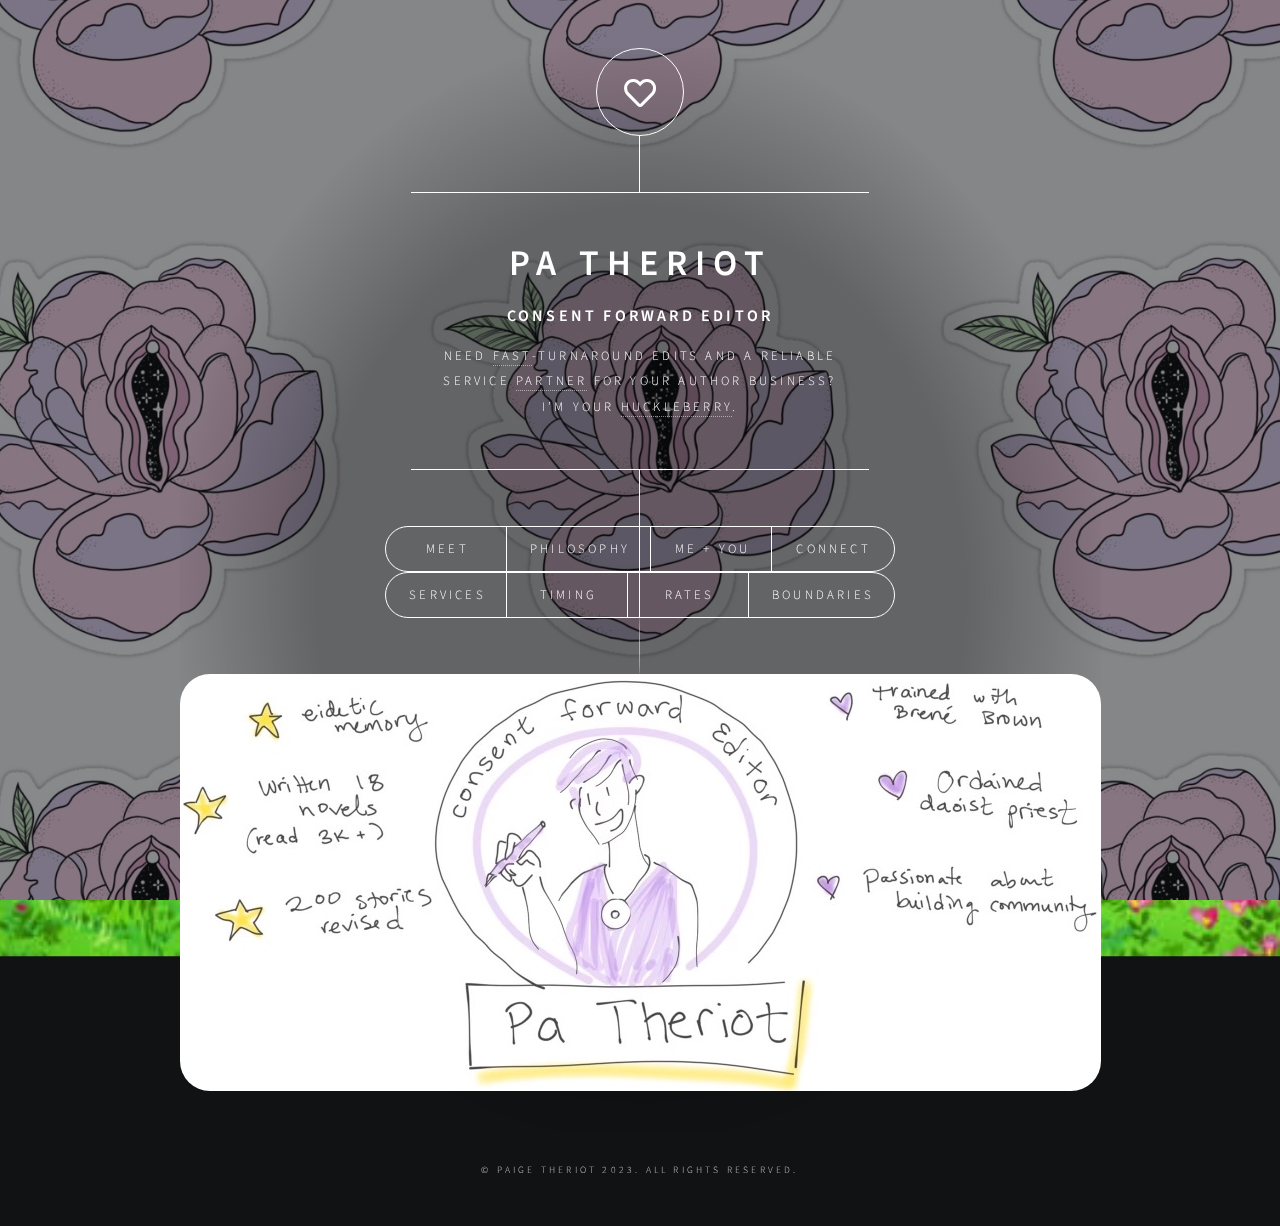
<file: index.html>
<!DOCTYPE HTML>
<!--
	Thanks to html5up for all the building blocks, and thank you to Jason Irby for finding the key to my GitHub snafu. <3
-->
<html>
	<head>
		<title>Pay it Forward Editorial</title>
		<profile="https://payitforwardeditorial.com/">
			<link rel="icon" 
				type="image/png" 
				href="images/cropped-pen-hrt-1.png"/>
		<meta charset="utf-8" />
		<meta name="viewport" content="width=device-width, initial-scale=1, user-scalable=no" />
		<link rel="stylesheet" href="assets/css/main.css" />
		<noscript><link rel="stylesheet" href="assets/css/noscript.css" /></noscript>
	</head>
	<body class="is-preload">

		<!-- Wrapper -->
			<div id="wrapper">

				<!-- Header -->
					<header id="header">
						<div class="logo">
							<span class="icon fa-heart"></span>
						</div>
						<div class="content">
							<div class="inner">
								<h1>Pa Theriot</h1>
								<h3>Consent Forward Editor</h3>
								<p>Need <a href="https://payitforwardeditorial.com/#timing" target="_blank">fast</a>-turnaround edits and a reliable </br> service <a href="https://paigetheriot.com/character" target="_blank">partner</a> for your author business? </br> I’m your <a href="https://docs.google.com/spreadsheets/d/1mNbSjGsHrEBaIPnhWEKgdiFOK3sWktn1BQplVMZzh4g/template/preview" target="_blank">huckleberry</a>.</p>
							</div>
						</div>
						<nav>
							<ul>
								<li><a href="#meet">Meet</a></li>
								<li><a href="#philo">Philosophy</a></li>
								<li><a href="#fit">Me + You</a></li>
								<li><a href="#connect">Connect</a></li>
								<!--<li><a href="#elements">Elements</a></li>-->
								</ul>
								<ul>
									<li><a href="#service">Services</a></li>
									<li><a href="#timing">Timing</a></li>
									<li><a href="#rate">Rates</a></li>
									<li><a href="#boundaries">Boundaries</a></li>
									<!--<li><a href="#elements">Elements</a></li>-->
								</ul>
							</ul>
						</nav>
						<span class="image main"><img src="images/Theriot Brand copy.jpg" alt="" /></span>
					</header>

				<!-- Main -->
					<div id="main">

						<!-- Meet -->
							<article id="meet">
								<h2 class="major">Meet</h2>
								<span class="image main"><img src="images/Theriot.jpg" alt="" /></span>
								<p>Hello! 
								</br>
								</br>Pa here, delighted to welcome you to my little patch of the internet. 
								</br>
								</br>I'm an editor, ordained Daoist priest, and our resident shenaniganer.
								</br>
								</br>Book recommendations are my love language. It's an eternal delight of mine to hear the last book you read that left you feeling completely seen and satisfied.
								</br>
								</br>I've written eighteen novels, which have all been therapy for my soul. I keep intending to pivot to more marketable content, but I am a nonsense person, and the heart wants what it wants. 
								</br>
								</br>Surprise breadwinner for my three small children, I'm surfing the waves of these wild times, and keen to form community with kindred spirits.
								</br>
								</br>Success in writing is all about <a href="https://www.tiktok.com/@patheriot" target="_blank">community</a>.
								</br>
								</br>Excited to meet you, laugh unreasonably, and stay up far too late over a pot of tea to hear all your gorgeous stories.
								</br>
								</br>Happy writing,
								</br>		
								</br>Your Pa.
								</br>
								</br><div class="tidycal-embed" data-path="patheriot/scene-review"></div>
<script src="https://assets.tidycal.com/js/embed.js" async></script> </p>
							</article>



						<!-- Bless -->
							<article id="bless">
								<h2 class="major">Bless</h2>
								<span class="image main"><img src="images/Theriot.jpg" alt="" /></span>
								<p>Hello! 
								</br>
								</br>Pa here, delighted to welcome you to my little patch of green on the internet. 
								</br>
								</br>Whatever trail of breadcrumbs or floral scent on the wind lead you here, I'm delighted you've come.
								</br>
								</br>If you're ready to dive in for the next episode of Bless, enter your information here: <a href="https://forms.gle/Z4xvvQU61Dcw75M76" target="_blank">Bless Me</a>.
								</br>
								</br>And if you've come here for deep cut information on the serial as a whole:
								</br>
								</br>Deep in a wilderness full of spooks, Sophia the widowed pregnant ex-doctor, heals family grief with her children, attracting ardent support and ominous attention from dear friends and mysterious creatures.
								</br>
								</br>For vibes, it's Gilmore Girls meets Song of the Sea.
								</br>
								</br>In a deep movie announcer voice: In a story through realms of reality... Pregnant widow Sophia protects her children, newly teen and seven, through their labyrinthian process of grief. We'll see grief journals (free therapy!), deep friendships, and cheeky supernatural beings. She's left medicine, but her family and the mysterious creatures who support and feed off her need healing. It's a Coming of Age story into womanhood, as she individuates into what she is in the wake of everything that was expected of her.
								</br>
								</br>My goal with this work was to write a feminine story in feminine voice – did I obsess over Cixous' deconstructionism, Hofstadter, and the structure of fugues? Why yes, yes I did. And why? Because I wanted to. I wanted to represent the process of pregnancy and labor more fully and truly than with ice cream and pickles, spontaneous water breakage, and one scene of screaming. To explore the awkward process of learning to love again after a lifetime promise with signed contracts and children breaks. To steep in a warm bath of friendship, love, and humor, when everything falls apart.
								</br>							
								</br>I hope you find something to love in it. It's packed to the gills with meaning, laughs, and healing, and has taught me so much.I hope you find something to love in it. It's packed to the gills with meaning, laughs, and healing, and has taught me so much.								
								</br>							
								</br>Have you read Lesser's Cassandra Speaks, or Monk Kidd's Dance of the Dissident Daughter? Through modernity, bad actors have not only suppressed the feminine voice, but actively and systematically destroyed it. We can make different choices now, if we dare. This is a long, goofy, challenging narrative—not for the faint of heart. You'll have access to it here in its raw, unpolished form. Are you ready?								
								</br>		
								</br> <a href="https://forms.gle/Z4xvvQU61Dcw75M76" target="_blank">Bless</a>.
								</br>
								</br>Happy dreaming,
								</br>		
								</br>Your Pa.
								</br>
							</article>


						<!-- Edits Cry -->
							<article id="plotforest23">
								<h2 class="major">Do Edits Make You Cry?</h2>
								<span class="image main"><img src="images/Theriot.jpg" alt="" /></span>
								<p>Hello! 
								</br>
								</br>Pa here, delighted to welcome you to my cozy little nook of the internet. 
								</br>
								</br>Whether you've clicked through during the talk or during the afterglow of the summit, I'm so glad you've come.
								</br>
								</br>Filling out this quick form will get you access to the free materials for our talk today: <a href="https://forms.gle/ouAhamuzxbXmhk119" target="_blank">CLICK HERE</a>
								</br> 
								</br>Our workshop guidebook includes additional resources (like the slides and full transcript) and journaling prompts. Purchase yours here as a printable PDF or digital workbook: 
								</br>	PDF:
									<form action="https://www.paypal.com/cgi-bin/webscr" method="post" target="_blank">
									   <input type="hidden" name="cmd" value="_s-xclick" />
									   <input type="hidden" name="hosted_button_id" value="VSCJDHFXPGFQU" />
									   <input type="hidden" name="currency_code" value="USD" />
									   <input type="image" src="https://www.paypalobjects.com/en_US/i/btn/btn_buynowCC_LG.gif" border="0" name="submit" title="PayPal - The safer, easier way to pay online!" alt="Buy Now" />
									</form>
								Fillable Workbook: 
									<form action="https://www.paypal.com/cgi-bin/webscr" method="post" target="_blank">
									   <input type="hidden" name="cmd" value="_s-xclick" />
									   <input type="hidden" name="hosted_button_id" value="WRSA6NLQHJ9LL" />
									   <input type="hidden" name="currency_code" value="USD" />
									   <input type="image" src="https://www.paypalobjects.com/en_US/i/btn/btn_buynowCC_LG.gif" border="0" name="submit" title="PayPal - The safer, easier way to pay online!" alt="Buy Now" />
									</form> (Make sure to click "Return to Merchant." If it doesn't automatically download, please <a href="mailto:editor.theriot@gmail.com">email me</a>)
								</br>
								</br>I have a secret gift to offer any writer who's attended the summit and wishes they could afford professional editing (Click this link or the title card for more details: <a href="https://tidycal.com/patheriot/plot-present" target="_blank">Plot Forest Present</a>)
								</br>
								</br><div class="tidycal-embed" data-path="patheriot/plot-present"></div>
									<script src="https://assets.tidycal.com/js/embed.js" async></script>
								</br>							
								</br>Editorial Fit Assessments can be purchased here. After completing the form, you'll receive a personalized recording full of guidance:	
									<form action="https://www.paypal.com/cgi-bin/webscr" method="post" target="_blank">
 									   <input type="hidden" name="cmd" value="_s-xclick" />
									   <input type="hidden" name="hosted_button_id" value="QYPPP4QX24N6W" />
									   <input type="hidden" name="currency_code" value="USD" />
									   <input type="image" src="https://www.paypalobjects.com/en_US/i/btn/btn_buynowCC_LG.gif" border="0" name="submit" title="PayPal - The safer, easier way to pay online!" alt="Buy Now" />
									</form>(Again, make sure to click "Return to Merchant," and if you run into any trouble, please <a href="mailto:editor.theriot@gmail.com">email me</a>)
								</br>
								</br>Success in writing is all about community, and I'm so grateful to Daniel for bring us all together.
								</br>
								</br>So proud of you,
								</br>		
								</br>Your Pa.
								</br>
								<span class="image main"><img src="images/Theriot Brand.jpg" alt="" /></span>
							</article>

					<!-- Soul Retrieval -->
							<article id="plotforest">
								<h2 class="major">Manuscript Soul Retrieval</h2>
								<span class="image main"><img src="images/Theriot.jpg" alt="" /></span>
								<p>Hello! 
								</br>
								</br>Pa here, delighted to welcome you to my cozy little nook of the internet. 
								</br>
								</br>Whether you've clicked through during the talk or during the afterglow of the summit, I'm so glad you've come.
								</br>
								</br>Filling out this quick form will get you access to the free materials for our talk today: <a href="https://forms.gle/meFpjVDXuYrhNWRX9" target="_blank">CLICK HERE</a>
								</br> 
								</br>Our workshop guidebook includes additional resources (like the full transcript) and journaling prompts. Purchase yours here as a printable PDF or digital workbook: 
								</br>
								</br>	PDF:
									<script src="https://www.paypal.com/sdk/js?client-id=BAAdBPYpzbMEyiidTPsVthHJsUzTN3J3aIZ1f9lElgv5mLi_1y0yzrCwNyOdq_dCS8TUOytI3U9b4PMFrQ&components=hosted-buttons&enable-funding=venmo&currency=USD"></script>
										<div id="paypal-container-FYJ8XR4VV45EN"></div>
										<script>
 										 paypal.HostedButtons({
										    hostedButtonId: "FYJ8XR4VV45EN",
										  }).render("#paypal-container-FYJ8XR4VV45EN")
										</script>
								Fillable Workbook: 
									<script src="https://www.paypal.com/sdk/js?client-id=BAAdBPYpzbMEyiidTPsVthHJsUzTN3J3aIZ1f9lElgv5mLi_1y0yzrCwNyOdq_dCS8TUOytI3U9b4PMFrQ&components=hosted-buttons&enable-funding=venmo&currency=USD"></script>
										<div id="paypal-container-MC59XVLDPKPGY"></div>
										<script>
										  paypal.HostedButtons({
										    hostedButtonId: "MC59XVLDPKPGY",
										  }).render("#paypal-container-MC59XVLDPKPGY")
									</script> (Make sure to click "Return to Merchant." If it doesn't automatically download, please <a href="mailto:editor.theriot@gmail.com">email me</a>)
								</br>
								</br>I have a secret gift to offer any writer who's attended the summit and wishes they could afford professional editing (Click this link or the title card for more details: <a href="https://tidycal.com/patheriot/plot-present" target="_blank">Plot Forest Present</a>)
								</br>
								</br><div class="tidycal-embed" data-path="patheriot/plot-present"></div>
									<script src="https://assets.tidycal.com/js/embed.js" async></script>
								</br>							
								</br>Inside Outline Audio Reviews can be purchased here. After completing the form, you'll receive a personalized recording full of guidance:	
									<form action="https://www.paypal.com/cgi-bin/webscr" method="post" target="_blank">
 									   <input type="hidden" name="cmd" value="_s-xclick" />
									   <input type="hidden" name="hosted_button_id" value="QYPPP4QX24N6W" />
									   <input type="hidden" name="currency_code" value="USD" />
									   <input type="image" src="https://www.paypalobjects.com/en_US/i/btn/btn_buynowCC_LG.gif" border="0" name="submit" title="PayPal - The safer, easier way to pay online!" alt="Buy Now" />
									</form>(Again, make sure to click "Return to Merchant," and if you run into any trouble, please <a href="mailto:editor.theriot@gmail.com">email me</a>)
								</br>
								</br>Once you purchase a plot pass to the summit, you'll gain access to the bonus of up to five minutes of audio review from me via Telegram for your Foolscap, completed after the first pass of revision on your revivified novel.
								</br>
								</br>Success in writing is all about community, and I'm so grateful to Daniel for bringing us all together.
								</br>
								</br>So proud of you,
								</br>		
								</br>Your Pa.
								</br>
								<span class="image main"><img src="images/Theriot Brand.jpg" alt="" /></span>
							</article>
						
						


						
						<!-- Me + You -->
							<article id="fit">
								<h2 class="major">Me + You</h2>
								<span class="image main"><img src="images/rev.JPG" alt="" /></span>
								<p>Are We a Fit?</p>
								<p>I manage urgent editorial for romance authorpreneurs, championing pleasure-based revision.
								</br>
								</br>The heck does that mean?
								</br>
								</br>I think if edits make you cry, it's worth exploring why. But more about that later.
								</br>
								</br>My whole jam is working with writers consistently and developing relationships. 
								</br>
								</br>Rapport is everything in this work. I want to know a writer's heart so I can hear their voice in the story, and make it sing.
								</br>
								</br>I work exclusively with independent authors. The pace and passion give me juice.
								</br>
								</br>My preferred rhythm with regulars is one novel a month. Under 50k gets a one week turnaround, beyond that we can work it out with rush rates up to 100k in a week. (I am a machine. Thanks, Autism!) Regular clients have access to priority scheduling.
								</br>
								</br>I'm also delighted to work with niche publishers on a case-by-case basis.
								</br>
								</br>* I specialize in they/them pronouns and neurodivergence *
								</br>
								</br>Excited to meet you, and learn the worlds you dream into being!
								</br>
								</br>Happy writing,
								</br>
								</br>Pa</p>
							</article>

						<!-- Philosophy -->
							<article id="philo">
								<h2 class="major">Philosophy</h2>
								<span class="image main"><img src="images/hobbit.jpeg" alt="" /></span>
								<p>Writing is an isolated adventure.
								</br>
								</br>Success in writing is all about community. 
								</br>
								</br>Neurodivergence and intersectional identities can compound that heavy, gnarly feeling of being all alone in this.
								</br>
								</br>You are not alone.
								</br>
								</br>We get to grow faster, thanks to the outstretched hands from writers on the next rung up the ladder. And our need for contribution is fed when we can extend our hand to writers on the rung below.
								</br>
								</br>We're building a community here, with opportunities to give back and get a leg up that prioritize gratitude, consent, and true connection. 
								</br>
								</br>Yes, our profession necessitates deep silence and long hours braving caves of the collective psyche alone. No one can walk this path for us. 
								</br>
								</br>But, to be greeted with warmth on our return? 
								</br>
								</br>To be held with understanding and delight in the work we pour our whole selves into, time and time again?
								</br>
								</br>We get to do the hard work and laugh together. Revision can feel good.
								</br>
								</br>If that excites you, <a href="https://forms.gle/ANYkxXrXxgNbpjvU9" target="_blank">join me</a> for more.
								</br>
								</br>Yours,
								</br>
								</br>Pa</p>
							</article>

						<!-- Connect -->
							<article id="connect">
								<h2 class="major">Connect</h2>
								<form action="https://formsubmit.co/949e7241ab524f805113a7c709a662e8" method="POST">
									<div class="fields">
										<div class="field half">
											<label for="name">Name</label>
  											<input type="text" name="name" id="name" required>
										</div>
										<div class="field half">
											<label for="email">Email</label>
											<input type="text" name="email" id="email" required/>
										</div>
										<div class="field">
											<label for="message">Message</label>
											<textarea name="message" placeholder="Write your message here..." id="message" rows="4"></textarea>
										</div>
									</div>
									<ul class="actions">
										<input type="hidden" name="_next" value="https://payitforwardeditorial.com/#thanks" />
										<input type="hidden" name="subject" value="New Editorial Email: Woohoo!" />
										<li><input type="submit" value="Send Message" class="primary" /></li>
										<li><input type="reset" value="Reset" /></li>

									</ul>
								</form>
								<p>Payments accepted through Zelle (and for a 5% processing fee, through <a href="https://www.paypal.com/paypalme/thankspatheriot" target="_blank">PayPal</a>). 50% Deposit required on sending document.
								</br>If requesting editorial work more than a month in the furture, a 10% holding fee will secure your place on the schedule. Holding fees are non-refundable, and deduct automatically from the final payment.</p>
								<ul class="icons">
									<li><a class="icon brands fa-tiktok" href="https://www.tiktok.com/@captainparent" target="_blank"><span class="label">TikTok</span></a></li>
									<li><a class="icon brands fa-facebook-f" href="https://www.facebook.com/peach.theriot" target="_blank"><span class="label">Facebook</span></a></li>
									<li><a class="icon brands fa-youtube" href="https://www.youtube.com/channel/UCrGsfR0n8UFjVKwjRHHMeag" target="_blank"><span class="label">YouTube</span></a></li>
								</ul>
							</article>

						
						<!-- Thanks -->
							<article id="thanks">
								<h2 class="major">Thanks!</h2>
								<span class="image main"><img src="images/thanks.jpg" alt="" /></span>
								</br>Talk soon,
								</br>		
								</br>Your Pa.
								</br>
							</article>

						<!-- Services -->
						<article id="service">
							<h2 class="major">Services</h2>
							<span class="image main"><img src="images/kind.png" alt="" /></span>
							<p>&emsp;Developmental Editing:
							</br>This service is ideal for a story either in the conception stage or final polish. If you&#8217;re looking for feedback on voice, plot, pace, character development, world building, emotional resonance, etc… you&#8217;ve come to the right place. I&#8217;ll touch on these concepts (and more, as relevant) for feedback, as well as any questions you want answered! This includes in-line comments, a "track changes" document, a clean revision document, updating series style guides, with the option to schedule live video coaching. Please include your goals for the work along with the submission, and make note of any supplemental documents available on my request (the preceding book in the series and first chapter of the following, for example).
							</br>&emsp;From 3&cent;/w, estimate two business days for every 15k words</p>
							<p>&emsp;Sensitivity Reading: 
							</br>This service is ideal for a story either in the conception stage or final polish &#8212; preferably nothing in between. For stories in the conception stage, please provide either an Inside Outline or Story Grid foolscap. For stories in their final polish, they must be publication-ready before submission to get the greatest value from the service. This generally includes in-line comments with the option to schedule live video coaching. This service will always maintain privacy and anonymity on both sides.
						</br>&emsp;From 1&cent;/w, estimate one business day for every 10k words
						</br>&emsp;Add-on to any other editing service for $600
						</br>Available Topics:
					  	</br>&emsp;Learning disabilities
						  </br>&emsp;Autism spectrum
						  </br>&emsp;ADHD
						  </br>&emsp;Dyslexia
						  </br>&emsp;Chronic illness
						  </br>&emsp;Diabetes 
						  </br>&emsp;Queer characters
					  	</br>&emsp;Asexual spectrum
						  </br>&emsp;Female characters
						  </br>&emsp;Intersectional feminism
						  </br>&emsp;Trans non-binary characters</p>  
							<p>&emsp;Line Editing: 
							</br>This service is ideal during the first stage of the writing/publishing process. Once you have a solid first draft and are ready to refine the style, pacing, logical and emotional flow, that&#8217;s where I can help! This includes in-line comments, a "track changes" document, a clean revision document, with the option to schedule live video coaching. Please include your goals for the work along with the submission, and make note of any supplemental documents available on my request (the preceding book in the series and first chapter of the following, for example).
							</br>&emsp;From 4&cent;/w, estimate one business day for every 10k words</p>
							<p>&emsp;Copy Editing: 
							</br>This service is ideal after the first few stages of the writing/publishing process. Once you have a solid first draft and have revised it to the best of your ability, it can be beneficial to get feedback from another person to make sure you&#8217;re on the right track. That&#8217;s where I come in! This includes in-line comments, a "track changes" document, and a clean revision document. Please include your goals for the work along with the submission, and make note of any supplemental documents available on my request (the preceding book in the series and first chapter of the following, for example). 
							</br>&emsp;From 2&cent;/w, estimate one business day for every 10k words</p>							
							<p>&emsp;Proofreading: 
							</br>This service is ideal for a book that&#8217;s been fully revised, sent through a few beta readers, and is now ready to be tidied up before launching it into the publishing process! In this stage, most rough mistakes should already be removed from the writing. (If the prose requires a coarser grit of sandpaper, I'm happy to offer a Copy Edit instead at no additional cost.) I&#8217;m here to give a last minute polish to grammar and spelling, and make sure nothing is out of place or missing. This includes in-line comments, a "track changes" document, and a clean revision document. Please include any necessary style sheets along with the submission.
							</br>&emsp;From 2&cent;/w, estimate one business day for every 10k words</p>
							<p>&emsp;Book Doctoring:
							</br>This collaboration provides the most bang for its buck when you have a completed draft and a clear sense of what isn&#8217;t working, with zero spoons to touch the tangle again yourself. Book doctoring is what many people imagine editors do: Take your ideas, reorganize them, rewrite them, and hand the draft back, wrapped in a silk ribbon. I do whatever it takes to make your book shine: handle the global issues, reorganize your thoughts, write transitions, add content (with consent), then polish to completion. Unlike content editing (all of the above services), where making the editorial revisions is up to you, in book doctoring, I suggest edits, then implement them myself. This can include asking you to draft b-plots or backstories that I can refine and drop into the manuscript. My job is to play doctor (steam-consensual), perform surgery where necessary, and stitch up all the seams, all in service of making your book the best it can be.
							</br>&emsp;From 6&cent;/w, estimate two business days for every 10k words</p>
							<p>&emsp;Coaching: 
							</br>These packages are ideal for published authors with a regular rhythm to their work, but my coaching is available to all writers. If you&#8217;re looking for feedback on emotional resonance, voice, plot, character development, world building, craft, etc… you&#8217;ve come to the right place. I&#8217;ll touch on these concepts for feedback, as well as any questions burning inside your writerly pockets. Packages include document editing through all stages of revision (up to 100k/mo) and live video coaching (weekly, fortnightly, or monthly). Packages vary, and are outlined in detail on the application <a href="https://forms.gle/YpgYXcGKyn6nJxP5A" target="_blank">form</a>. Please submit your <a href="https://forms.gle/YpgYXcGKyn6nJxP5A" target="_blank">application</a> before scheduling your first session <a href="https://tidycal.com/patheriot/coach-with-consent" target="_blank">here</a>, and make note of any supplemental documents available on my request (the preceding book in the series and first chapter of the following, for example). <a href="https://tidycal.com/patheriot/coach-with-consent" target="_blank">CLICK HERE TO BOOK</a>.
							</br>&emsp;Hourly rate, sold in packages</p>
							<span class="image main"><img src="images/thanks.jpg" alt="" /></span>

						</article>

						<!-- Rates -->
						<article id="rate">
							<h2 class="major">Rates</h2>
							<span class="image main"><img src="images/rice field.jpeg" alt="" /></span>
							<p>** Rush Rates are available for all services **</p>
								
							<p>Developmental Editing
							</br>$0.037/word
						</br>Example: a 60k word edit would be $2220</p>
								
							<p>Sensitivity Reading
							</br>$0.017/word
							</br>Can be added on to any editing service for $600
						</br>Example: a 60k word read would be $1020</p>
								
							<p>Line Editing
							</br>$0.045/word
						</br>Example: a 60k word edit would be $2700</p>
								
							<p>Copy Editing
							</br>$0.027/word
						</br>Example: a 60k word edit would be $1620</p>
								
							<p>Proofreading
							</br>$0.027/word
						</br>Example: a 60k word edit would be $1620</p>
								
							<p>Book Doctoring
							</br>$0.067/word
						</br>Example: a 60k word revision would be $4020</p>
								
								
						<p>Any submissions under 10k charged by hourly rate, apart from sample edits (like the first chapter in the novel) which honor the rate per word, and can be deducted from the final invoice.
								
							<p>All live video coaching and meditation sessions, hourly rate
								
								<p>Payments accepted through Zelle (or <a href="https://www.paypal.com/paypalme/paigetheriot" target="_blank">PayPal</a> with 5% processing fee). 50% Deposit required on sending document.</p>
						</article>

						<!-- Timing -->
						<article id="timing">
							<h2 class="major">Timing</h2>
							<span class="image main"><img src="images/valley.jpeg" alt="" /></span>
							<p>Estimate one to two business days for every 10k words, depending on the service and current stage of revision.</p>

							<p>	Regular clients have priority scheduling.</p>
								
								<p>Time estimates can be lessened up to half for commensurate rush rates (up to 3x).
								</br>	Examples: 
							</br>Copy edit a 40k novel in 2 business days, $0.081/word, $3240
						</br>	Proofread a 30k novella in 2 business days, $0.054/word, $1620</p>
								
								<p>	Regular clients and heavy producers can arrange for repeating one-week novel turnarounds monthly (limited availability).</p>
								
								
								<p>*** SCHEDULE PRIORITY AND COMPLIMENTARY COACHING (up to an hour per month) FOR RETURNING CLIENTS ***</p>
						</article>

						<!-- Boundaries -->
						<article id="boundaries">
							<h2 class="major">Boundaries</h2>
							<span class="image main"><img src="images/trigger.jpg" alt="" /></span>
							<p>I specialize in Romance, Speculative, and Literary Fiction</p>


							<p>	Sensitivity Reading Topics:
								
							<li>	Learning disabilities</li>
							<li>	Autism spectrum</li>
								<li>	ADHD</li>
									<li>Dyslexia</li>
										<li>Chronic illness</li>
											<li>Type One Diabetes </li>
												<li>Queer characters</li>
													<li>Asexual spectrum</li>
														<li>Female characters</li>
															<li>Trans non-binary characters</li></p>
								
								
								<p>	Content I will not read:
								
									<li>Horror</li>
										<li>Child abuse (including lolicon)</li>
											<li>Sexual assault (including noncon and dubcon)</li></p>
								
								<p>	Please alert me if any of these topics are in your story and we can discuss whether or not I&#8217;m comfortable with the work. This is decided on a case-by-case basis, depending on the length of the project, how graphic the descriptions are, length of passage discussing these topics, etc.</p>
								<p>I have a strong boundary around reading any AI generated content. No shade if it's your thing, but it dizzies my eyeballs enough that I can't touch the stuff.</p>
								<span class="image main"><img src="images/self crit and mull.jpg" alt="" /></span>
							</article>						
							

						<!-- Elements -->
							<article id="elements">
								<h2 class="major">Elements</h2>

								<section>
									<h3 class="major">Text</h3>
									<p>This is <b>bold</b> and this is <strong>strong</strong>. This is <i>italic</i> and this is <em>emphasized</em>.
									This is <sup>superscript</sup> text and this is <sub>subscript</sub> text.
									This is <u>underlined</u> and this is code: <code>for (;;) { ... }</code>. Finally, <a href="#">this is a link</a>.</p>
									<hr />
									<h2>Heading Level 2</h2>
									<h3>Heading Level 3</h3>
									<h4>Heading Level 4</h4>
									<h5>Heading Level 5</h5>
									<h6>Heading Level 6</h6>
									<hr />
									<h4>Blockquote</h4>
									<blockquote>Fringilla nisl. Donec accumsan interdum nisi, quis tincidunt felis sagittis eget tempus euismod. Vestibulum ante ipsum primis in faucibus vestibulum. Blandit adipiscing eu felis iaculis volutpat ac adipiscing accumsan faucibus. Vestibulum ante ipsum primis in faucibus lorem ipsum dolor sit amet nullam adipiscing eu felis.</blockquote>
									<h4>Preformatted</h4>
									<pre><code>i = 0;

while (!deck.isInOrder()) {
    print 'Iteration ' + i;
    deck.shuffle();
    i++;
}

print 'It took ' + i + ' iterations to sort the deck.';</code></pre>
								</section>

								<section>
									<h3 class="major">Lists</h3>

									<h4>Unordered</h4>
									<ul>
										<li>Dolor pulvinar etiam.</li>
										<li>Sagittis adipiscing.</li>
										<li>Felis enim feugiat.</li>
									</ul>

									<h4>Alternate</h4>
									<ul class="alt">
										<li>Dolor pulvinar etiam.</li>
										<li>Sagittis adipiscing.</li>
										<li>Felis enim feugiat.</li>
									</ul>

									<h4>Ordered</h4>
									<ol>
										<li>Dolor pulvinar etiam.</li>
										<li>Etiam vel felis viverra.</li>
										<li>Felis enim feugiat.</li>
										<li>Dolor pulvinar etiam.</li>
										<li>Etiam vel felis lorem.</li>
										<li>Felis enim et feugiat.</li>
									</ol>
									<h4>Icons</h4>
									<ul class="icons">
										<li><a href="#" class="icon brands fa-tiktok" href="https://www.tiktok.com/@captainparent" target="_blank"><span class="label">TikTok</span></a></li>
										<li><a href="#" class="icon brands fa-facebook-f" href="https://www.facebook.com/peach.theriot" target="_blank"><span class="label">Facebook</span></a></li>
										<li><a href="#" class="icon brands fa-instagram" href="https://www.instagram.com/vulvanmindmeld/" target="_blank"><span class="label">Instagram</span></a></li>
										<li><a href="#" class="icon brands fa-youtube" href="https://www.youtube.com/channel/UCrGsfR0n8UFjVKwjRHHMeag" target="_blank"><span class="label">YouTube</span></a></li>
									</ul>

									<h4>Actions</h4>
									<ul class="actions">
										<li><a href="#" class="button primary">Default</a></li>
										<li><a href="#" class="button">Default</a></li>
									</ul>
									<ul class="actions stacked">
										<li><a href="#" class="button primary">Default</a></li>
										<li><a href="#" class="button">Default</a></li>
									</ul>
								</section>

								<section>
									<h3 class="major">Table</h3>
									<h4>Default</h4>
									<div class="table-wrapper">
										<table>
											<thead>
												<tr>
													<th>Name</th>
													<th>Description</th>
													<th>Price</th>
												</tr>
											</thead>
											<tbody>
												<tr>
													<td>Item One</td>
													<td>Ante turpis integer aliquet porttitor.</td>
													<td>29.99</td>
												</tr>
												<tr>
													<td>Item Two</td>
													<td>Vis ac commodo adipiscing arcu aliquet.</td>
													<td>19.99</td>
												</tr>
												<tr>
													<td>Item Three</td>
													<td> Morbi faucibus arcu accumsan lorem.</td>
													<td>29.99</td>
												</tr>
												<tr>
													<td>Item Four</td>
													<td>Vitae integer tempus condimentum.</td>
													<td>19.99</td>
												</tr>
												<tr>
													<td>Item Five</td>
													<td>Ante turpis integer aliquet porttitor.</td>
													<td>29.99</td>
												</tr>
											</tbody>
											<tfoot>
												<tr>
													<td colspan="2"></td>
													<td>100.00</td>
												</tr>
											</tfoot>
										</table>
									</div>

									<h4>Alternate</h4>
									<div class="table-wrapper">
										<table class="alt">
											<thead>
												<tr>
													<th>Name</th>
													<th>Description</th>
													<th>Price</th>
												</tr>
											</thead>
											<tbody>
												<tr>
													<td>Item One</td>
													<td>Ante turpis integer aliquet porttitor.</td>
													<td>29.99</td>
												</tr>
												<tr>
													<td>Item Two</td>
													<td>Vis ac commodo adipiscing arcu aliquet.</td>
													<td>19.99</td>
												</tr>
												<tr>
													<td>Item Three</td>
													<td> Morbi faucibus arcu accumsan lorem.</td>
													<td>29.99</td>
												</tr>
												<tr>
													<td>Item Four</td>
													<td>Vitae integer tempus condimentum.</td>
													<td>19.99</td>
												</tr>
												<tr>
													<td>Item Five</td>
													<td>Ante turpis integer aliquet porttitor.</td>
													<td>29.99</td>
												</tr>
											</tbody>
											<tfoot>
												<tr>
													<td colspan="2"></td>
													<td>100.00</td>
												</tr>
											</tfoot>
										</table>
									</div>
								</section>

								<section>
									<h3 class="major">Buttons</h3>
									<ul class="actions">
										<li><a href="#" class="button primary">Primary</a></li>
										<li><a href="#" class="button">Default</a></li>
									</ul>
									<ul class="actions">
										<li><a href="#" class="button">Default</a></li>
										<li><a href="#" class="button small">Small</a></li>
									</ul>
									<ul class="actions">
										<li><a href="#" class="button primary icon solid fa-download">Icon</a></li>
										<li><a href="#" class="button icon solid fa-download">Icon</a></li>
									</ul>
									<ul class="actions">
										<li><span class="button primary disabled">Disabled</span></li>
										<li><span class="button disabled">Disabled</span></li>
									</ul>
								</section>

								<section>
									<h3 class="major">Form</h3>
									<form method="post" action="#">
										<div class="fields">
											<div class="field half">
												<label for="demo-name">Name</label>
												<input type="text" name="demo-name" id="demo-name" value="" placeholder="Jane Doe" />
											</div>
											<div class="field half">
												<label for="demo-email">Email</label>
												<input type="email" name="demo-email" id="demo-email" value="" placeholder="jane@untitled.tld" />
											</div>
											<div class="field">
												<label for="demo-category">Category</label>
												<select name="demo-category" id="demo-category">
													<option value="">-</option>
													<option value="1">Manufacturing</option>
													<option value="1">Shipping</option>
													<option value="1">Administration</option>
													<option value="1">Human Resources</option>
												</select>
											</div>
											<div class="field half">
												<input type="radio" id="demo-priority-low" name="demo-priority" checked>
												<label for="demo-priority-low">Low</label>
											</div>
											<div class="field half">
												<input type="radio" id="demo-priority-high" name="demo-priority">
												<label for="demo-priority-high">High</label>
											</div>
											<div class="field half">
												<input type="checkbox" id="demo-copy" name="demo-copy">
												<label for="demo-copy">Email me a copy</label>
											</div>
											<div class="field half">
												<input type="checkbox" id="demo-human" name="demo-human" checked>
												<label for="demo-human">Not a robot</label>
											</div>
											<div class="field">
												<label for="demo-message">Message</label>
												<textarea name="demo-message" id="demo-message" placeholder="Enter your message" rows="6"></textarea>
											</div>
										</div>
										<ul class="actions">
											<li><input type="submit" value="Send Message" class="primary" /></li>
											<li><input type="reset" value="Reset" /></li>
										</ul>
									</form>
								</section>

							</article>

					</div>

				<!-- Footer -->
					<footer id="footer">
						<p class="copyright">&copy; Paige Theriot 2023. All Rights Reserved.</p>
					</footer>

			</div>

		<!-- BG -->
			<div id="bg"></div>

		<!-- Scripts -->
			<script src="assets/js/jquery.min.js"></script>
			<script src="assets/js/browser.min.js"></script>
			<script src="assets/js/breakpoints.min.js"></script>
			<script src="assets/js/util.js"></script>
			<script src="assets/js/main.js"></script>

	</body>
</html>
</file>
<file: assets/css/noscript.css>
/*
	Dimension by HTML5 UP
	html5up.net | @ajlkn
	Free for personal and commercial use under the CCA 3.0 license (html5up.net/license)
*/

/* BG */

	body.is-preload #bg:before {
		background-color: transparent;
	}

/* Header */

	body.is-preload #header {
		-moz-filter: none;
		-webkit-filter: none;
		-ms-filter: none;
		filter: none;
	}

		body.is-preload #header > * {
			opacity: 1;
		}

		body.is-preload #header .content .inner {
			max-height: none;
			padding: 3rem 2rem;
			opacity: 1;
		}

/* Main */

	#main article {
		opacity: 1;
		margin: 4rem 0 0 0;
	}
</file>
<file: assets/css/main.css>
@import url(fontawesome-all.min.css);
@import url("https://fonts.googleapis.com/css?family=Source+Sans+Pro:300italic,600italic,300,600");

/*
	Dimension by HTML5 UP
	html5up.net | @ajlkn
	Free for personal and commercial use under the CCA 3.0 license (html5up.net/license)
*/

html, body, div, span, applet, object,
iframe, h1, h2, h3, h4, h5, h6, p, blockquote,
pre, a, abbr, acronym, address, big, cite,
code, del, dfn, em, img, ins, kbd, q, s, samp,
small, strike, strong, sub, sup, tt, var, b,
u, i, center, dl, dt, dd, ol, ul, li, fieldset,
form, label, legend, table, caption, tbody,
tfoot, thead, tr, th, td, article, aside,
canvas, details, embed, figure, figcaption,
footer, header, hgroup, menu, nav, output, ruby,
section, summary, time, mark, audio, video {
	margin: 0;
	padding: 0;
	border: 0;
	font-size: 100%;
	font: inherit;
	vertical-align: baseline;}

article, aside, details, figcaption, figure,
footer, header, hgroup, menu, nav, section {
	display: block;}

body {
	line-height: 1;
}

ol, ul {
	list-style: none;
}

blockquote, q {
	quotes: none;
}

	blockquote:before, blockquote:after, q:before, q:after {
		content: '';
		content: none;
	}

table {
	border-collapse: collapse;
	border-spacing: 0;
}

body {
	-webkit-text-size-adjust: none;
}

mark {
	background-color: transparent;
	color: inherit;
}

input::-moz-focus-inner {
	border: 0;
	padding: 0;
}

input, select, textarea {
	-moz-appearance: none;
	-webkit-appearance: none;
	-ms-appearance: none;
	appearance: none;
}

/* Basic */

	@-ms-viewport {
		width: device-width;
	}

	@media screen and (max-width: 480px) {

		html, body {
			min-width: 320px;
		}

	}

	html {
		box-sizing: border-box;
	}

	*, *:before, *:after {
		box-sizing: inherit;
	}

	body {
		background: #101214;
	}

		body.is-preload *, body.is-preload *:before, body.is-preload *:after {
			-moz-animation: none !important;
			-webkit-animation: none !important;
			-ms-animation: none !important;
			animation: none !important;
			-moz-transition: none !important;
			-webkit-transition: none !important;
			-ms-transition: none !important;
			transition: none !important;
		}

/* Type */

	html {
		font-size: 16pt;
	}

		@media screen and (max-width: 1680px) {

			html {
				font-size: 12pt;
			}

		}

		@media screen and (max-width: 736px) {

			html {
				font-size: 11pt;
			}

		}

		@media screen and (max-width: 360px) {

			html {
				font-size: 10pt;
			}

		}

	body, input, select, textarea {
		color: #ffffff;
		font-family: "Source Sans Pro", sans-serif;
		font-weight: 300;
		font-size: 1rem;
		line-height: 1.65;
	}

	a {
		-moz-transition: color 0.2s ease-in-out, background-color 0.2s ease-in-out, border-bottom-color 0.2s ease-in-out;
		-webkit-transition: color 0.2s ease-in-out, background-color 0.2s ease-in-out, border-bottom-color 0.2s ease-in-out;
		-ms-transition: color 0.2s ease-in-out, background-color 0.2s ease-in-out, border-bottom-color 0.2s ease-in-out;
		transition: color 0.2s ease-in-out, background-color 0.2s ease-in-out, border-bottom-color 0.2s ease-in-out;
		border-bottom: dotted 1px rgba(255, 255, 255, 0.5);
		text-decoration: none;
		color: inherit;
	}

		a:hover {
			border-bottom-color: transparent;
		}

	strong, b {
		color: #ffffff;
		font-weight: 600;
	}

	em, i {
		font-style: italic;
	}

	p {
		margin: 0 0 2rem 0;
	}

	h1, h2, h3, h4, h5, h6 {
		color: #ffffff;
		font-weight: 600;
		line-height: 1.5;
		margin: 0 0 1rem 0;
		text-transform: uppercase;
		letter-spacing: 0.2rem;
	}

		h1 a, h2 a, h3 a, h4 a, h5 a, h6 a {
			color: inherit;
			text-decoration: none;
		}

		h1.major, h2.major, h3.major, h4.major, h5.major, h6.major {
			border-bottom: solid 1px #ffffff;
			width: -moz-max-content;
			width: -webkit-max-content;
			width: -ms-max-content;
			width: max-content;
			padding-bottom: 0.5rem;
			margin: 0 0 2rem 0;
		}

	h1 {
		font-size: 2.25rem;
		line-height: 1.3;
		letter-spacing: 0.5rem;
	}

	h2 {
		font-size: 1.5rem;
		line-height: 1.4;
		letter-spacing: 0.5rem;
	}

	h3 {
		font-size: 1rem;
	}

	h4 {
		font-size: 0.8rem;
	}

	h5 {
		font-size: 0.7rem;
	}

	h6 {
		font-size: 0.6rem;
	}

	@media screen and (max-width: 736px) {

		h1 {
			font-size: 1.75rem;
			line-height: 1.4;
		}

		h2 {
			font-size: 1.25em;
			line-height: 1.5;
		}

	}

	sub {
		font-size: 0.8rem;
		position: relative;
		top: 0.5rem;
	}

	sup {
		font-size: 0.8rem;
		position: relative;
		top: -0.5rem;
	}

	blockquote {
		border-left: solid 4px #ffffff;
		font-style: italic;
		margin: 0 0 2rem 0;
		padding: 0.5rem 0 0.5rem 2rem;
	}

	code {
		background: rgba(255, 255, 255, 0.075);
		border-radius: 30px;
		font-family: "Courier New", monospace;
		font-size: 0.9rem;
		margin: 0 0.25rem;
		padding: 0.25rem 0.65rem;
	}

	pre {
		-webkit-overflow-scrolling: touch;
		font-family: "Courier New", monospace;
		font-size: 0.9rem;
		margin: 0 0 2rem 0;
	}

		pre code {
			display: block;
			line-height: 1.75;
			padding: 1rem 1.5rem;
			overflow-x: auto;
		}

	hr {
		border: 0;
		border-bottom: solid 1px #ffffff;
		margin: 2.75rem 0;
	}

	.align-left {
		text-align: left;
	}

	.align-center {
		text-align: center;
	}

	.align-right {
		text-align: right;
	}

/* Form */

	form {
		margin: 0 0 2rem 0;
	}

		form > :last-child {
			margin-bottom: 0;
		}

		form > .fields {
			display: -moz-flex;
			display: -webkit-flex;
			display: -ms-flex;
			display: flex;
			-moz-flex-wrap: wrap;
			-webkit-flex-wrap: wrap;
			-ms-flex-wrap: wrap;
			flex-wrap: wrap;
			width: calc(100% + 3rem);
			margin: -1.5rem 0 2rem -1.5rem;
		}

			form > .fields > .field {
				-moz-flex-grow: 0;
				-webkit-flex-grow: 0;
				-ms-flex-grow: 0;
				flex-grow: 0;
				-moz-flex-shrink: 0;
				-webkit-flex-shrink: 0;
				-ms-flex-shrink: 0;
				flex-shrink: 0;
				padding: 1.5rem 0 0 1.5rem;
				width: calc(100% - 1.5rem);
			}

				form > .fields > .field.half {
					width: calc(50% - 0.75rem);
				}

				form > .fields > .field.third {
					width: calc(100%/3 - 0.5rem);
				}

				form > .fields > .field.quarter {
					width: calc(25% - 0.375rem);
				}

		@media screen and (max-width: 480px) {

			form > .fields {
				width: calc(100% + 3rem);
				margin: -1.5rem 0 2rem -1.5rem;
			}

				form > .fields > .field {
					padding: 1.5rem 0 0 1.5rem;
					width: calc(100% - 1.5rem);
				}

					form > .fields > .field.half {
						width: calc(100% - 1.5rem);
					}

					form > .fields > .field.third {
						width: calc(100% - 1.5rem);
					}

					form > .fields > .field.quarter {
						width: calc(100% - 1.5rem);
					}

		}

	label {
		color: #ffffff;
		display: block;
		font-size: 0.8rem;
		font-weight: 300;
		letter-spacing: 0.2rem;
		line-height: 1.5;
		margin: 0 0 1rem 0;
		text-transform: uppercase;
	}

	input[type="text"],
	input[type="password"],
	input[type="email"],
	input[type="tel"],
	select,
	textarea {
		-moz-appearance: none;
		-webkit-appearance: none;
		-ms-appearance: none;
		appearance: none;
		-moz-transition: border-color 0.2s ease-in-out, box-shadow 0.2s ease-in-out, background-color 0.2s ease-in-out;
		-webkit-transition: border-color 0.2s ease-in-out, box-shadow 0.2s ease-in-out, background-color 0.2s ease-in-out;
		-ms-transition: border-color 0.2s ease-in-out, box-shadow 0.2s ease-in-out, background-color 0.2s ease-in-out;
		transition: border-color 0.2s ease-in-out, box-shadow 0.2s ease-in-out, background-color 0.2s ease-in-out;
		background-color: transparent;
		border-radius: 30px;
		border: solid 1px #ffffff;
		color: inherit;
		display: block;
		outline: 0;
		padding: 0 1rem;
		text-decoration: none;
		width: 100%;
	}

		input[type="text"]:invalid,
		input[type="password"]:invalid,
		input[type="email"]:invalid,
		input[type="tel"]:invalid,
		select:invalid,
		textarea:invalid {
			box-shadow: none;
		}

		input[type="text"]:focus,
		input[type="password"]:focus,
		input[type="email"]:focus,
		input[type="tel"]:focus,
		select:focus,
		textarea:focus {
			background: rgba(255, 255, 255, 0.075);
			border-color: #ffffff;
			box-shadow: 0 0 0 1px #ffffff;
		}

	select {
		background-image: url("data:image/svg+xml;charset=utf8,%3Csvg xmlns='http://www.w3.org/2000/svg' width='40' height='40' preserveAspectRatio='none' viewBox='0 0 40 40'%3E%3Cpath d='M9.4,12.3l10.4,10.4l10.4-10.4c0.2-0.2,0.5-0.4,0.9-0.4c0.3,0,0.6,0.1,0.9,0.4l3.3,3.3c0.2,0.2,0.4,0.5,0.4,0.9 c0,0.4-0.1,0.6-0.4,0.9L20.7,31.9c-0.2,0.2-0.5,0.4-0.9,0.4c-0.3,0-0.6-0.1-0.9-0.4L4.3,17.3c-0.2-0.2-0.4-0.5-0.4-0.9 c0-0.4,0.1-0.6,0.4-0.9l3.3-3.3c0.2-0.2,0.5-0.4,0.9-0.4S9.1,12.1,9.4,12.3z' fill='%23ffffff' /%3E%3C/svg%3E");
		background-size: 1.25rem;
		background-repeat: no-repeat;
		background-position: calc(100% - 1rem) center;
		height: 2.75rem;
		padding-right: 2.75rem;
		text-overflow: ellipsis;
	}

		select option {
			color: #ffffff;
			background: #1b1f22;
		}

		select:focus::-ms-value {
			background-color: transparent;
		}

		select::-ms-expand {
			display: none;
		}

	input[type="text"],
	input[type="password"],
	input[type="email"],
	select {
		height: 2.75rem;
	}

	textarea {
		padding: 0.75rem 1rem;
	}

	input[type="checkbox"],
	input[type="radio"] {
		-moz-appearance: none;
		-webkit-appearance: none;
		-ms-appearance: none;
		appearance: none;
		display: block;
		float: left;
		margin-right: -2rem;
		opacity: 0;
		width: 1rem;
		z-index: -1;
	}

		input[type="checkbox"] + label,
		input[type="radio"] + label {
			text-decoration: none;
			-moz-user-select: none;
			-webkit-user-select: none;
			-ms-user-select: none;
			user-select: none;
			color: #ffffff;
			cursor: pointer;
			display: inline-block;
			font-size: 0.8rem;
			font-weight: 300;
			margin: 0 0 0.5rem 0;
			padding-left: 2.65rem;
			padding-right: 0.75rem;
			position: relative;
		}

			input[type="checkbox"] + label:before,
			input[type="radio"] + label:before {
				-moz-osx-font-smoothing: grayscale;
				-webkit-font-smoothing: antialiased;
				display: inline-block;
				font-style: normal;
				font-variant: normal;
				text-rendering: auto;
				line-height: 1;
				text-transform: none !important;
				font-family: 'Font Awesome 5 Free';
				font-weight: 900;
			}

			input[type="checkbox"] + label:before,
			input[type="radio"] + label:before {
				-moz-transition: border-color 0.2s ease-in-out, box-shadow 0.2s ease-in-out, background-color 0.2s ease-in-out;
				-webkit-transition: border-color 0.2s ease-in-out, box-shadow 0.2s ease-in-out, background-color 0.2s ease-in-out;
				-ms-transition: border-color 0.2s ease-in-out, box-shadow 0.2s ease-in-out, background-color 0.2s ease-in-out;
				transition: border-color 0.2s ease-in-out, box-shadow 0.2s ease-in-out, background-color 0.2s ease-in-out;
				border-radius: 30px;
				border: solid 1px #ffffff;
				content: '';
				display: inline-block;
				height: 1.65rem;
				left: 0;
				line-height: 1.65rem;
				position: absolute;
				text-align: center;
				top: -0.15rem;
				width: 1.65rem;
			}

		input[type="checkbox"]:checked + label:before,
		input[type="radio"]:checked + label:before {
			background: #ffffff !important;
			border-color: #ffffff !important;
			color: #1b1f22;
			content: '\f00c';
		}

		input[type="checkbox"]:focus + label:before,
		input[type="radio"]:focus + label:before {
			background: rgba(255, 255, 255, 0.075);
			border-color: #ffffff;
			box-shadow: 0 0 0 1px #ffffff;
		}

	input[type="checkbox"] + label:before {
		border-radius: 30px;
	}

	input[type="radio"] + label:before {
		border-radius: 100%;
	}

	::-webkit-input-placeholder {
		color: rgba(255, 255, 255, 0.5) !important;
		opacity: 1.0;
	}

	:-moz-placeholder {
		color: rgba(255, 255, 255, 0.5) !important;
		opacity: 1.0;
	}

	::-moz-placeholder {
		color: rgba(255, 255, 255, 0.5) !important;
		opacity: 1.0;
	}

	:-ms-input-placeholder {
		color: rgba(255, 255, 255, 0.5) !important;
		opacity: 1.0;
	}

	.formerize-placeholder {
		color: rgba(255, 255, 255, 0.5) !important;
		opacity: 1.0;
	}

/* Box */

	.box {
		border-radius: 30px;
		border: solid 1px #ffffff;
		margin-bottom: 2rem;
		padding: 1.5em;
	}

		.box > :last-child,
		.box > :last-child > :last-child,
		.box > :last-child > :last-child > :last-child {
			margin-bottom: 0;
		}

		.box.alt {
			border: 0;
			border-radius: 0;
			padding: 0;
		}

/* Icon */

	.icon {
		text-decoration: none;
		border-bottom: none;
		position: relative;
	}

		.icon:before {
			-moz-osx-font-smoothing: grayscale;
			-webkit-font-smoothing: antialiased;
			display: inline-block;
			font-style: normal;
			font-variant: normal;
			text-rendering: auto;
			line-height: 1;
			text-transform: none !important;
			font-family: 'Font Awesome 5 Free';
			font-weight: 400;
		}

		.icon > .label {
			display: none;
		}

		.icon:before {
			line-height: inherit;
		}

		.icon.solid:before {
			font-weight: 900;
		}

		.icon.brands:before {
			font-family: 'Font Awesome 5 Brands';
		}

/* Image */

	.image {
		border-radius: 50%;
		border: 0;
		display: inline-block;
		position: relative;
	}

		.image:before {
			pointer-events: none;
			background-image: url("../../images/overlay.png");
			border-radius: 50%;
			content: '';
			display: block;
			height: 100%;
			left: 0;
			opacity: 0.5;
			position: absolute;
			top: 0;
			width: 100%;
		}

		.image img {
			border-radius: 30px;
			display: block;
		}

		.image.left, .image.right {
			max-width: 40%;
		}

			.image.left img, .image.right img {
				width: 100%;
			}

		.image.left {
			float: left;
			padding: 0 1.5em 1em 0;
			top: 0.25em;
		}

		.image.right {
			float: right;
			padding: 0 0 1em 1.5em;
			top: 0.25em;
		}

		.image.fit {
			display: block;
			margin: 0 0 2rem 0;
			width: 100%;
		}

			.image.fit img {
				width: 100%;
			}

		.image.main {
			display: block;
			margin: 2.5rem 0;
			width: 100%;
		}

			.image.main img {
				width: 100%;
			}

		@media screen and (max-width: 736px) {

			.image.main {
				margin: 2rem 0;
			}

		}

		@media screen and (max-width: 480px) {

			.image.main {
				margin: 1.5rem 0;
			}

		}

/* List */

	ol {
		list-style: decimal;
		margin: 0 0 2rem 0;
		padding-left: 1.25em;
	}

		ol li {
			padding-left: 0.25em;
		}

	ul {
		list-style: disc;
		margin: 0 0 2rem 0;
		padding-left: 1em;
	}

		ul li {
			padding-left: 0.5em;
		}

		ul.alt {
			list-style: none;
			padding-left: 0;
		}

			ul.alt li {
				border-top: solid 1px #ffffff;
				padding: 0.5em 0;
			}

				ul.alt li:first-child {
					border-top: 0;
					padding-top: 0;
				}

	dl {
		margin: 0 0 2rem 0;
	}

		dl dt {
			display: block;
			font-weight: 600;
			margin: 0 0 1rem 0;
		}

		dl dd {
			margin-left: 2rem;
		}

/* Actions */

	ul.actions {
		display: -moz-flex;
		display: -webkit-flex;
		display: -ms-flex;
		display: flex;
		cursor: default;
		list-style: none;
		margin-left: -1rem;
		padding-left: 0;
	}

		ul.actions li {
			padding: 0 0 0 1rem;
			vertical-align: middle;
		}

		ul.actions.special {
			-moz-justify-content: center;
			-webkit-justify-content: center;
			-ms-justify-content: center;
			justify-content: center;
			width: 100%;
			margin-left: 0;
		}

			ul.actions.special li:first-child {
				padding-left: 0;
			}

		ul.actions.stacked {
			-moz-flex-direction: column;
			-webkit-flex-direction: column;
			-ms-flex-direction: column;
			flex-direction: column;
			margin-left: 0;
		}

			ul.actions.stacked li {
				padding: 1.3rem 0 0 0;
			}

				ul.actions.stacked li:first-child {
					padding-top: 0;
				}

		ul.actions.fit {
			width: calc(100% + 1rem);
		}

			ul.actions.fit li {
				-moz-flex-grow: 1;
				-webkit-flex-grow: 1;
				-ms-flex-grow: 1;
				flex-grow: 1;
				-moz-flex-shrink: 1;
				-webkit-flex-shrink: 1;
				-ms-flex-shrink: 1;
				flex-shrink: 1;
				width: 100%;
			}

				ul.actions.fit li > * {
					width: 100%;
				}

			ul.actions.fit.stacked {
				width: 100%;
			}

		@media screen and (max-width: 480px) {

			ul.actions:not(.fixed) {
				-moz-flex-direction: column;
				-webkit-flex-direction: column;
				-ms-flex-direction: column;
				flex-direction: column;
				margin-left: 0;
				width: 100% !important;
			}

				ul.actions:not(.fixed) li {
					-moz-flex-grow: 1;
					-webkit-flex-grow: 1;
					-ms-flex-grow: 1;
					flex-grow: 1;
					-moz-flex-shrink: 1;
					-webkit-flex-shrink: 1;
					-ms-flex-shrink: 1;
					flex-shrink: 1;
					padding: 1rem 0 0 0;
					text-align: center;
					width: 100%;
				}

					ul.actions:not(.fixed) li > * {
						width: 100%;
					}

					ul.actions:not(.fixed) li:first-child {
						padding-top: 0;
					}

					ul.actions:not(.fixed) li input[type="submit"],
					ul.actions:not(.fixed) li input[type="reset"],
					ul.actions:not(.fixed) li input[type="button"],
					ul.actions:not(.fixed) li button,
					ul.actions:not(.fixed) li .button {
						width: 100%;
					}

						ul.actions:not(.fixed) li input[type="submit"].icon:before,
						ul.actions:not(.fixed) li input[type="reset"].icon:before,
						ul.actions:not(.fixed) li input[type="button"].icon:before,
						ul.actions:not(.fixed) li button.icon:before,
						ul.actions:not(.fixed) li .button.icon:before {
							margin-left: -0.5em;
						}

		}

/* Icons */

	ul.icons {
		cursor: default;
		list-style: none;
		padding-left: 0;
	}

		ul.icons li {
			display: inline-block;
			padding: 0 0.75em 0 0;
		}

			ul.icons li:last-child {
				padding-right: 0;
			}

			ul.icons li a {
				border-radius: 100%;
				box-shadow: inset 0 0 0 1px #ffffff;
				display: inline-block;
				height: 2.25rem;
				line-height: 2.25rem;
				text-align: center;
				width: 2.25rem;
			}

				ul.icons li a:hover {
					background-color: rgba(255, 255, 255, 0.075);
				}

				ul.icons li a:active {
					background-color: rgba(255, 255, 255, 0.175);
				}

/* Table */

	.table-wrapper {
		-webkit-overflow-scrolling: touch;
		overflow-x: auto;
	}

	table {
		margin: 0 0 2rem 0;
		width: 100%;
	}

		table tbody tr {
			border: solid 1px #ffffff;
			border-left: 0;
			border-right: 0;
		}

			table tbody tr:nth-child(2n + 1) {
				background-color: rgba(255, 255, 255, 0.075);
			}

		table td {
			padding: 0.75em 0.75em;
		}

		table th {
			color: #ffffff;
			font-size: 0.9em;
			font-weight: 600;
			padding: 0 0.75em 0.75em 0.75em;
			text-align: left;
		}

		table thead {
			border-bottom: solid 2px #ffffff;
		}

		table tfoot {
			border-top: solid 2px #ffffff;
		}

		table.alt {
			border-collapse: separate;
		}

			table.alt tbody tr td {
				border: solid 1px #ffffff;
				border-left-width: 0;
				border-top-width: 0;
			}

				table.alt tbody tr td:first-child {
					border-left-width: 1px;
				}

			table.alt tbody tr:first-child td {
				border-top-width: 1px;
			}

			table.alt thead {
				border-bottom: 0;
			}

			table.alt tfoot {
				border-top: 0;
			}

/* Button */

	input[type="submit"],
	input[type="reset"],
	input[type="button"],
	button,
	.button {
		-moz-appearance: none;
		-webkit-appearance: none;
		-ms-appearance: none;
		appearance: none;
		-moz-transition: background-color 0.2s ease-in-out, color 0.2s ease-in-out;
		-webkit-transition: background-color 0.2s ease-in-out, color 0.2s ease-in-out;
		-ms-transition: background-color 0.2s ease-in-out, color 0.2s ease-in-out;
		transition: background-color 0.2s ease-in-out, color 0.2s ease-in-out;
		background-color: transparent;
		border-radius: 30px;
		border: 0;
		box-shadow: inset 0 0 0 1px #ffffff;
		color: #ffffff !important;
		cursor: pointer;
		display: inline-block;
		font-size: 0.8rem;
		font-weight: 300;
		height: 2.75rem;
		letter-spacing: 0.2rem;
		line-height: 2.75rem;
		outline: 0;
		padding: 0 1.25rem 0 1.35rem;
		text-align: center;
		text-decoration: none;
		text-transform: uppercase;
		white-space: nowrap;
	}

		input[type="submit"]:hover,
		input[type="reset"]:hover,
		input[type="button"]:hover,
		button:hover,
		.button:hover {
			background-color: rgba(255, 255, 255, 0.075);
		}

		input[type="submit"]:active,
		input[type="reset"]:active,
		input[type="button"]:active,
		button:active,
		.button:active {
			background-color: rgba(255, 255, 255, 0.175);
		}

		input[type="submit"].icon:before,
		input[type="reset"].icon:before,
		input[type="button"].icon:before,
		button.icon:before,
		.button.icon:before {
			margin-right: 0.5em;
		}

		input[type="submit"].fit,
		input[type="reset"].fit,
		input[type="button"].fit,
		button.fit,
		.button.fit {
			width: 100%;
		}

		input[type="submit"].small,
		input[type="reset"].small,
		input[type="button"].small,
		button.small,
		.button.small {
			font-size: 0.6rem;
			height: 2.0625rem;
			line-height: 2.0625rem;
		}

		input[type="submit"].primary,
		input[type="reset"].primary,
		input[type="button"].primary,
		button.primary,
		.button.primary {
			background-color: #ffffff;
			color: #1b1f22 !important;
			font-weight: 600;
		}

		input[type="submit"].disabled, input[type="submit"]:disabled,
		input[type="reset"].disabled,
		input[type="reset"]:disabled,
		input[type="button"].disabled,
		input[type="button"]:disabled,
		button.disabled,
		button:disabled,
		.button.disabled,
		.button:disabled {
			pointer-events: none;
			cursor: default;
			opacity: 0.25;
		}

	input[type="submit"],
	input[type="reset"],
	input[type="button"],
	button {
		line-height: calc(2.75rem - 2px);
	}

/* BG */

	#bg {
		-moz-transform: scale(1.0);
		-webkit-transform: scale(1.0);
		-ms-transform: scale(1.0);
		transform: scale(1.0);
		-webkit-backface-visibility: hidden;
		position: fixed;
		top: 0;
		left: 0;
		width: 100%;
		height: 100vh;
		z-index: 1;
	}

		#bg:before, #bg:after {
			content: '';
			display: block;
			position: absolute;
			top: 0;
			left: 0;
			width: 100%;
			height: 100%;
		}

		#bg:before {
			-moz-transition: background-color 2.5s ease-in-out;
			-webkit-transition: background-color 2.5s ease-in-out;
			-ms-transition: background-color 2.5s ease-in-out;
			transition: background-color 2.5s ease-in-out;
			-moz-transition-delay: 0.75s;
			-webkit-transition-delay: 0.75s;
			-ms-transition-delay: 0.75s;
			transition-delay: 0.75s;
			background-image: linear-gradient(to top, rgba(19, 21, 25, 0.5), rgba(19, 21, 25, 0.5)), url("../../images/psflr.jpg");
			background-size: auto,
 510px 510px;
			background-position: center,
 center;
			background-repeat: no-repeat,
 repeat;
			z-index: 2;
		}

		#bg:after {
			-moz-transform: scale(1.125);
			-webkit-transform: scale(1.125);
			-ms-transform: scale(1.125);
			transform: scale(1.125);
			-moz-transition: -moz-transform 0.325s ease-in-out, -moz-filter 0.325s ease-in-out;
			-webkit-transition: -webkit-transform 0.325s ease-in-out, -webkit-filter 0.325s ease-in-out;
			-ms-transition: -ms-transform 0.325s ease-in-out, -ms-filter 0.325s ease-in-out;
			transition: transform 0.325s ease-in-out, filter 0.325s ease-in-out;
			background-image: url("../../images/flwe.jpeg");
			background-position: center;
			background-size: cover;
			background-repeat: no-repeat;
			z-index: 1;
		}

		body.is-article-visible #bg:after {
			-moz-transform: scale(1.0825);
			-webkit-transform: scale(1.0825);
			-ms-transform: scale(1.0825);
			transform: scale(1.0825);
			-moz-filter: blur(0.2rem);
			-webkit-filter: blur(0.2rem);
			-ms-filter: blur(0.2rem);
			filter: blur(0.2rem);
		}

		body.is-preload #bg:before {
			background-color: #000000;
		}

/* Wrapper */

	#wrapper {
		display: -moz-flex;
		display: -webkit-flex;
		display: -ms-flex;
		display: flex;
		-moz-flex-direction: column;
		-webkit-flex-direction: column;
		-ms-flex-direction: column;
		flex-direction: column;
		-moz-align-items: center;
		-webkit-align-items: center;
		-ms-align-items: center;
		align-items: center;
		-moz-justify-content: space-between;
		-webkit-justify-content: space-between;
		-ms-justify-content: space-between;
		justify-content: space-between;
		position: relative;
		min-height: 100vh;
		width: 100%;
		padding: 4rem 2rem;
		z-index: 3;
	}

		#wrapper:before {
			content: '';
			display: block;
		}

		@media screen and (max-width: 1680px) {

			#wrapper {
				padding: 3rem 2rem;
			}

		}

		@media screen and (max-width: 736px) {

			#wrapper {
				padding: 2rem 1rem;
			}

		}

		@media screen and (max-width: 480px) {

			#wrapper {
				padding: 1rem;
			}

		}

/* Header */

	#header {
		display: -moz-flex;
		display: -webkit-flex;
		display: -ms-flex;
		display: flex;
		-moz-flex-direction: column;
		-webkit-flex-direction: column;
		-ms-flex-direction: column;
		flex-direction: column;
		-moz-align-items: center;
		-webkit-align-items: center;
		-ms-align-items: center;
		align-items: center;
		-moz-transition: -moz-transform 0.325s ease-in-out, -moz-filter 0.325s ease-in-out, opacity 0.325s ease-in-out;
		-webkit-transition: -webkit-transform 0.325s ease-in-out, -webkit-filter 0.325s ease-in-out, opacity 0.325s ease-in-out;
		-ms-transition: -ms-transform 0.325s ease-in-out, -ms-filter 0.325s ease-in-out, opacity 0.325s ease-in-out;
		transition: transform 0.325s ease-in-out, filter 0.325s ease-in-out, opacity 0.325s ease-in-out;
		background-image: -moz-radial-gradient(rgba(0, 0, 0, 0.25) 50%, rgba(0, 0, 0, 0) 72%);
		background-image: -webkit-radial-gradient(rgba(0, 0, 0, 0.25) 50%, rgba(0, 0, 0, 0) 72%);
		background-image: -ms-radial-gradient(rgba(0, 0, 0, 0.25) 50%, rgba(0, 0, 0, 0) 72%);
		background-image: radial-gradient(rgba(0, 0, 0, 0.25) 50%, rgba(0, 0, 0, 0) 72%);
		max-width: 100%;
		text-align: center;
	}

		#header > * {
			-moz-transition: opacity 0.325s ease-in-out;
			-webkit-transition: opacity 0.325s ease-in-out;
			-ms-transition: opacity 0.325s ease-in-out;
			transition: opacity 0.325s ease-in-out;
			position: relative;
			margin-top: 3.5rem;
		}

			#header > *:before {
				content: '';
				display: block;
				position: absolute;
				top: calc(-3.5rem - 1px);
				left: calc(50% - 1px);
				width: 1px;
				height: calc(3.5rem + 1px);
				background: #ffffff;
			}

		#header > :first-child {
			margin-top: 0;
		}

			#header > :first-child:before {
				display: none;
			}

		#header .logo {
			width: 5.5rem;
			height: 5.5rem;
			line-height: 5.5rem;
			border: solid 1px #ffffff;
			border-radius: 100%;
		}

			#header .logo .icon:before {
				font-size: 2rem;
			}

		#header .content {
			border-style: solid;
			border-color: #ffffff;
			border-top-width: 1px;
			border-bottom-width: 1px;
			max-width: 100%;
		}

			#header .content .inner {
				-moz-transition: max-height 0.75s ease, padding 0.75s ease, opacity 0.325s ease-in-out;
				-webkit-transition: max-height 0.75s ease, padding 0.75s ease, opacity 0.325s ease-in-out;
				-ms-transition: max-height 0.75s ease, padding 0.75s ease, opacity 0.325s ease-in-out;
				transition: max-height 0.75s ease, padding 0.75s ease, opacity 0.325s ease-in-out;
				-moz-transition-delay: 0.25s;
				-webkit-transition-delay: 0.25s;
				-ms-transition-delay: 0.25s;
				transition-delay: 0.25s;
				padding: 3rem 2rem;
				max-height: 40rem;
				overflow: hidden;
			}

				#header .content .inner > :last-child {
					margin-bottom: 0;
				}

			#header .content p {
				text-transform: uppercase;
				letter-spacing: 0.2rem;
				font-size: 0.8rem;
				line-height: 2;
			}

		#header nav ul {
			display: -moz-flex;
			display: -webkit-flex;
			display: -ms-flex;
			display: flex;
			margin-bottom: 0;
			list-style: none;
			padding-left: 0;
			border: solid 1px #ffffff;
			border-radius: 30px;
		}

			#header nav ul li {
				padding-left: 0;
				border-left: solid 1px #ffffff;
			}

				#header nav ul li:first-child {
					border-left: 0;
				}

				#header nav ul li a {
					display: block;
					min-width: 7.5rem;
					height: 2.75rem;
					line-height: 2.75rem;
					padding: 0 1.25rem 0 1.45rem;
					text-transform: uppercase;
					letter-spacing: 0.2rem;
					font-size: 0.8rem;
					border-bottom: 0;
				}

					#header nav ul li a:hover {
						background-color: rgba(255, 255, 255, 0.075);
					}

					#header nav ul li a:active {
						background-color: rgba(255, 255, 255, 0.175);
					}

		#header nav.use-middle:after {
			content: '';
			display: block;
			position: absolute;
			top: 0;
			left: calc(50% - 1px);
			width: 1px;
			height: 100%;
			background: #ffffff;
		}

		#header nav.use-middle ul li.is-middle {
			border-left: 0;
		}

		body.is-article-visible #header {
			-moz-transform: scale(0.95);
			-webkit-transform: scale(0.95);
			-ms-transform: scale(0.95);
			transform: scale(0.95);
			-moz-filter: blur(0.1rem);
			-webkit-filter: blur(0.1rem);
			-ms-filter: blur(0.1rem);
			filter: blur(0.1rem);
			opacity: 0;
		}

		body.is-preload #header {
			-moz-filter: blur(0.125rem);
			-webkit-filter: blur(0.125rem);
			-ms-filter: blur(0.125rem);
			filter: blur(0.125rem);
		}

			body.is-preload #header > * {
				opacity: 0;
			}

			body.is-preload #header .content .inner {
				max-height: 0;
				padding-top: 0;
				padding-bottom: 0;
				opacity: 0;
			}

		@media screen and (max-width: 980px) {

			#header .content p br {
				display: none;
			}

		}

		@media screen and (max-width: 736px) {

			#header > * {
				margin-top: 2rem;
			}

				#header > *:before {
					top: calc(-2rem - 1px);
					height: calc(2rem + 1px);
				}

			#header .logo {
				width: 4.75rem;
				height: 4.75rem;
				line-height: 4.75rem;
			}

				#header .logo .icon:before {
					font-size: 1.75rem;
				}

			#header .content .inner {
				padding: 2.5rem 1rem;
			}

			#header .content p {
				line-height: 1.875;
			}

		}

		@media screen and (max-width: 480px) {

			#header {
				padding: 1.5rem 0;
			}

				#header .content .inner {
					padding: 2.5rem 0;
				}

				#header nav ul {
					-moz-flex-direction: column;
					-webkit-flex-direction: column;
					-ms-flex-direction: column;
					flex-direction: column;
					min-width: 10rem;
					max-width: 100%;
				}

					#header nav ul li {
						border-left: 0;
						border-top: solid 1px #ffffff;
					}

						#header nav ul li:first-child {
							border-top: 0;
						}

						#header nav ul li a {
							height: 3rem;
							line-height: 3rem;
							min-width: 0;
							width: 100%;
						}

				#header nav.use-middle:after {
					display: none;
				}

		}

/* Main */

	#main {
		-moz-flex-grow: 1;
		-webkit-flex-grow: 1;
		-ms-flex-grow: 1;
		flex-grow: 1;
		-moz-flex-shrink: 1;
		-webkit-flex-shrink: 1;
		-ms-flex-shrink: 1;
		flex-shrink: 1;
		display: -moz-flex;
		display: -webkit-flex;
		display: -ms-flex;
		display: flex;
		-moz-align-items: center;
		-webkit-align-items: center;
		-ms-align-items: center;
		align-items: center;
		-moz-justify-content: center;
		-webkit-justify-content: center;
		-ms-justify-content: center;
		justify-content: center;
		-moz-flex-direction: column;
		-webkit-flex-direction: column;
		-ms-flex-direction: column;
		flex-direction: column;
		position: relative;
		max-width: 100%;
		z-index: 3;
	}

		#main article {
			-moz-transform: translateY(0.25rem);
			-webkit-transform: translateY(0.25rem);
			-ms-transform: translateY(0.25rem);
			transform: translateY(0.25rem);
			-moz-transition: opacity 0.325s ease-in-out, -moz-transform 0.325s ease-in-out;
			-webkit-transition: opacity 0.325s ease-in-out, -webkit-transform 0.325s ease-in-out;
			-ms-transition: opacity 0.325s ease-in-out, -ms-transform 0.325s ease-in-out;
			transition: opacity 0.325s ease-in-out, transform 0.325s ease-in-out;
			padding: 4.5rem 2.5rem 1.5rem 2.5rem ;
			position: relative;
			width: 40rem;
			max-width: 100%;
			background-color: rgba(27, 31, 34, 0.85);
			border-radius: 30px;
			opacity: 0;
		}

			#main article.active {
				-moz-transform: translateY(0);
				-webkit-transform: translateY(0);
				-ms-transform: translateY(0);
				transform: translateY(0);
				opacity: 1;
			}

			#main article .close {
				display: block;
				position: absolute;
				top: 0;
				right: 0;
				width: 4rem;
				height: 4rem;
				cursor: pointer;
				text-indent: 4rem;
				overflow: hidden;
				white-space: nowrap;
			}

				#main article .close:before {
					-moz-transition: background-color 0.2s ease-in-out;
					-webkit-transition: background-color 0.2s ease-in-out;
					-ms-transition: background-color 0.2s ease-in-out;
					transition: background-color 0.2s ease-in-out;
					content: '';
					display: block;
					position: absolute;
					top: 0.75rem;
					left: 0.75rem;
					width: 2.5rem;
					height: 2.5rem;
					border-radius: 100%;
					background-position: center;
					background-image: url("data:image/svg+xml;charset=utf8,%3Csvg xmlns='http://www.w3.org/2000/svg' xmlns:xlink='http://www.w3.org/1999/xlink' width='20px' height='20px' viewBox='0 0 20 20' zoomAndPan='disable'%3E%3Cstyle%3Eline %7B stroke: %23ffffff%3B stroke-width: 1%3B %7D%3C/style%3E%3Cline x1='2' y1='2' x2='18' y2='18' /%3E%3Cline x1='18' y1='2' x2='2' y2='18' /%3E%3C/svg%3E");
					background-size: 20px 20px;
					background-repeat: no-repeat;
				}

				#main article .close:hover:before {
					background-color: rgba(255, 255, 255, 0.075);
				}

				#main article .close:active:before {
					background-color: rgba(255, 255, 255, 0.175);
				}

		@media screen and (max-width: 736px) {

			#main article {
				padding: 3.5rem 2rem 0.5rem 2rem ;
			}

				#main article .close:before {
					top: 0.875rem;
					left: 0.875rem;
					width: 2.25rem;
					height: 2.25rem;
					background-size: 14px 14px;
				}

		}

		@media screen and (max-width: 480px) {

			#main article {
				padding: 3rem 1.5rem 0.5rem 1.5rem ;
			}

		}

/* Footer */

	#footer {
		-moz-transition: -moz-transform 0.325s ease-in-out, -moz-filter 0.325s ease-in-out, opacity 0.325s ease-in-out;
		-webkit-transition: -webkit-transform 0.325s ease-in-out, -webkit-filter 0.325s ease-in-out, opacity 0.325s ease-in-out;
		-ms-transition: -ms-transform 0.325s ease-in-out, -ms-filter 0.325s ease-in-out, opacity 0.325s ease-in-out;
		transition: transform 0.325s ease-in-out, filter 0.325s ease-in-out, opacity 0.325s ease-in-out;
		width: 100%;
		max-width: 100%;
		margin-top: 2rem;
		text-align: center;
	}

		#footer .copyright {
			letter-spacing: 0.2rem;
			font-size: 0.6rem;
			opacity: 0.75;
			margin-bottom: 0;
			text-transform: uppercase;
		}

		body.is-article-visible #footer {
			-moz-transform: scale(0.95);
			-webkit-transform: scale(0.95);
			-ms-transform: scale(0.95);
			transform: scale(0.95);
			-moz-filter: blur(0.1rem);
			-webkit-filter: blur(0.1rem);
			-ms-filter: blur(0.1rem);
			filter: blur(0.1rem);
			opacity: 0;
		}

		body.is-preload #footer {
			opacity: 0;
		}
</file>
